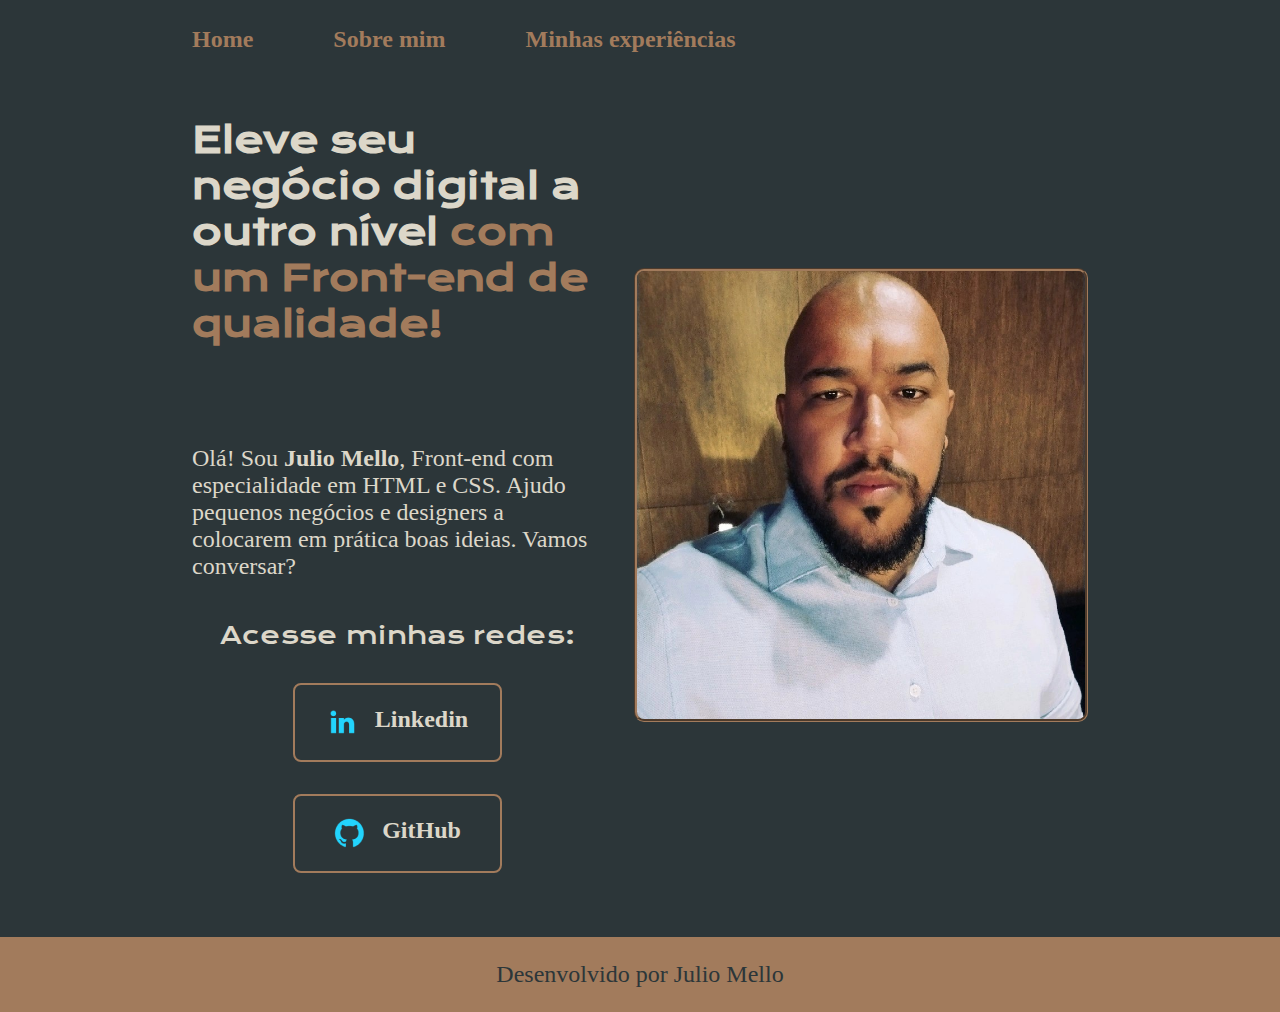
<file: index.html>
<!DOCTYPE html>
<html lang="pt-br">
<head>
    <meta charset="UTF-8">
    <meta http-equiv="X-UA-Comatible" content="IE-edge">
    <meta name="viewport" content="width=device-width, initial-scale=1.0">
    <title>Meu Portfólio</title>
    <link rel="stylesheet" href="/styles/style.css">
</head>
<body>
    <header class="cabecalho">
        <nav class="cabecalho__menu">
            <a class="cabecalho__menu__link" href="/portfólio.html">Home</a>
            <a class="cabecalho__menu__link" href="/about.html">Sobre mim</a>
            <a class="cabecalho__menu__link" href="/curriculum.html">Minhas experiências</a>
        </nav>
    </header>
    <main class="apresentacao">
        <section class="apresentacao__conteudo">
            <h1 class="apresentacao__conteudo__titulo">Eleve seu negócio digital a outro nível <strong class="titulo-destaque"> com um Front-end de qualidade!</strong></h1> <br>
            <p class="apresentacao__conteudo__texto">Olá! Sou <strong>Julio Mello</strong>,  Front-end com especialidade em  HTML e CSS. Ajudo pequenos negócios e designers a colocarem em prática boas ideias. Vamos conversar?</p>
            <div class="apresentacao__links">
                <h2 class="apresentacao__links__subtitulo">Acesse minhas redes:</h2>
                <a class="apresentacao__links__navegacao" href="https://www.linkedin.com/in/juliocezarmello/">
                    <img src="/assets/linkedin.png" alt="Logo do LinkedIn"> 
                    Linkedin</a>
                <a class="apresentacao__links__navegacao" href="https://github.com/Julio-dev33"> 
                    <img src="/assets/github.png" alt="Logo GitHub">
                    GitHub</a>
            </div>
            
        </section>
        <img class="apresentacao__links__link__foto" src="/assets/perfil.jpeg" alt="Foto de Julio Mello">
    </main>
    <footer class="rodape">
        <P>Desenvolvido por Julio Mello</P>
    </footer>
    
</body>
</html>
</file>
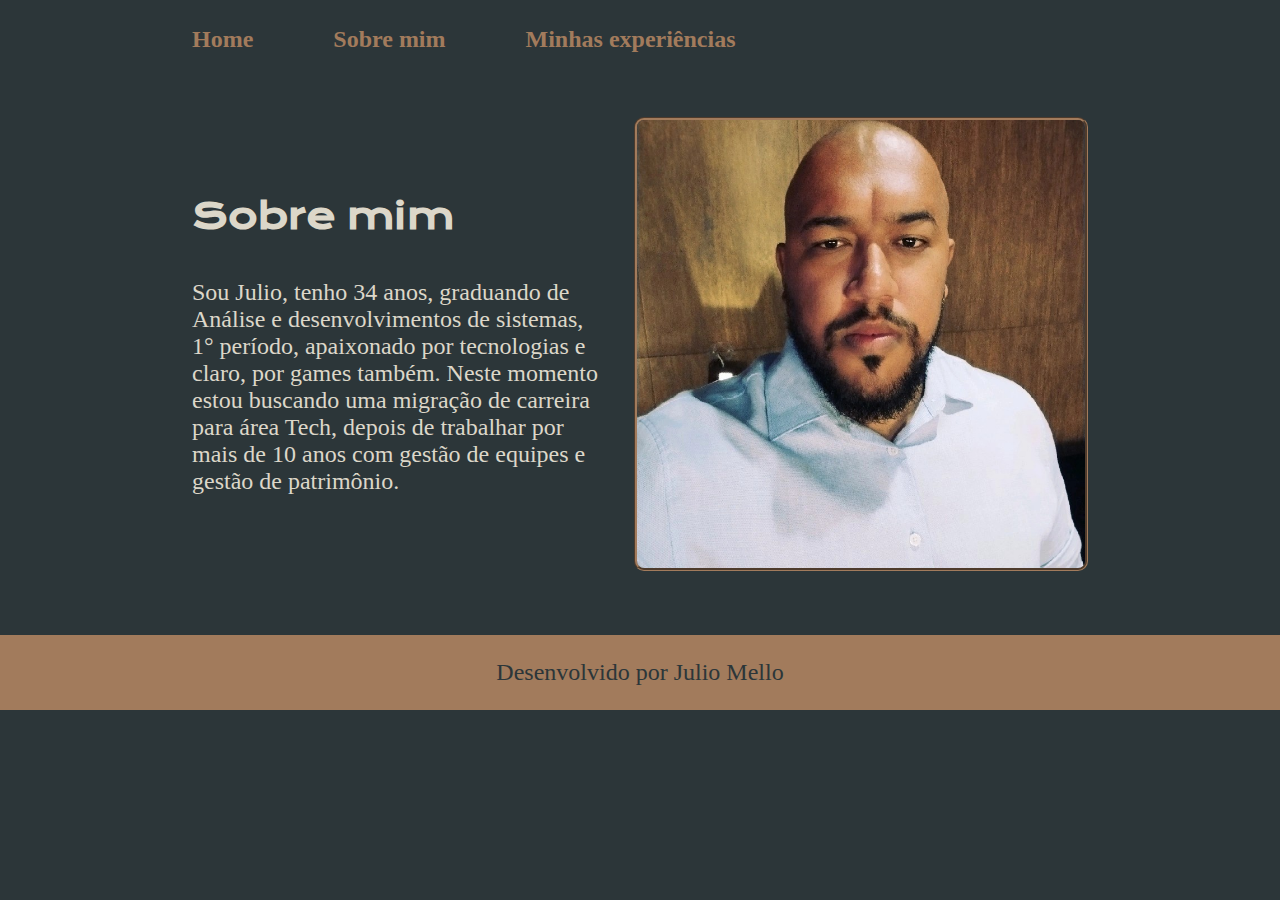
<file: about.html>
<!DOCTYPE html>
<html lang="bt-br">
<head>
    <meta charset="UTF-8">
    <meta name="viewport" content="width=device-width, initial-scale=1.0">
    <title>Sobre mim</title>
    <link rel="stylesheet" href="/styles/style.css">
</head>
<body>
<header class="cabecalho">
    <nav class="cabecalho__menu">
        <a class="cabecalho__menu__link" href="/portfólio.html">Home</a>
        <a class="cabecalho__menu__link" href="/about.html">Sobre mim</a>
        <a class="cabecalho__menu__link" href="/curriculum.html">Minhas experiências</a>
    </nav>
</header>
<main class="apresentacao">
    <section class="apresentacao__conteudo">
        <h1 class="apresentacao__conteudo__titulo">Sobre mim</h1>
        <p class="apresentacao__conteudo__texto">Sou Julio, tenho 34 anos, graduando de Análise e desenvolvimentos de sistemas, 1° período, apaixonado por tecnologias e claro, por games também. Neste momento estou buscando uma migração de carreira para área Tech, depois de trabalhar por mais de 10 anos com gestão de equipes e gestão de patrimônio.
                                                
        </p>
        </section>
    <img class="apresentacao__links__link__foto" src="/assets/perfil.jpeg" alt="Foto de Julio Mello">
</main>
<footer class="rodape">
    <P>Desenvolvido por Julio Mello</P>
</body>
</html>
</file>
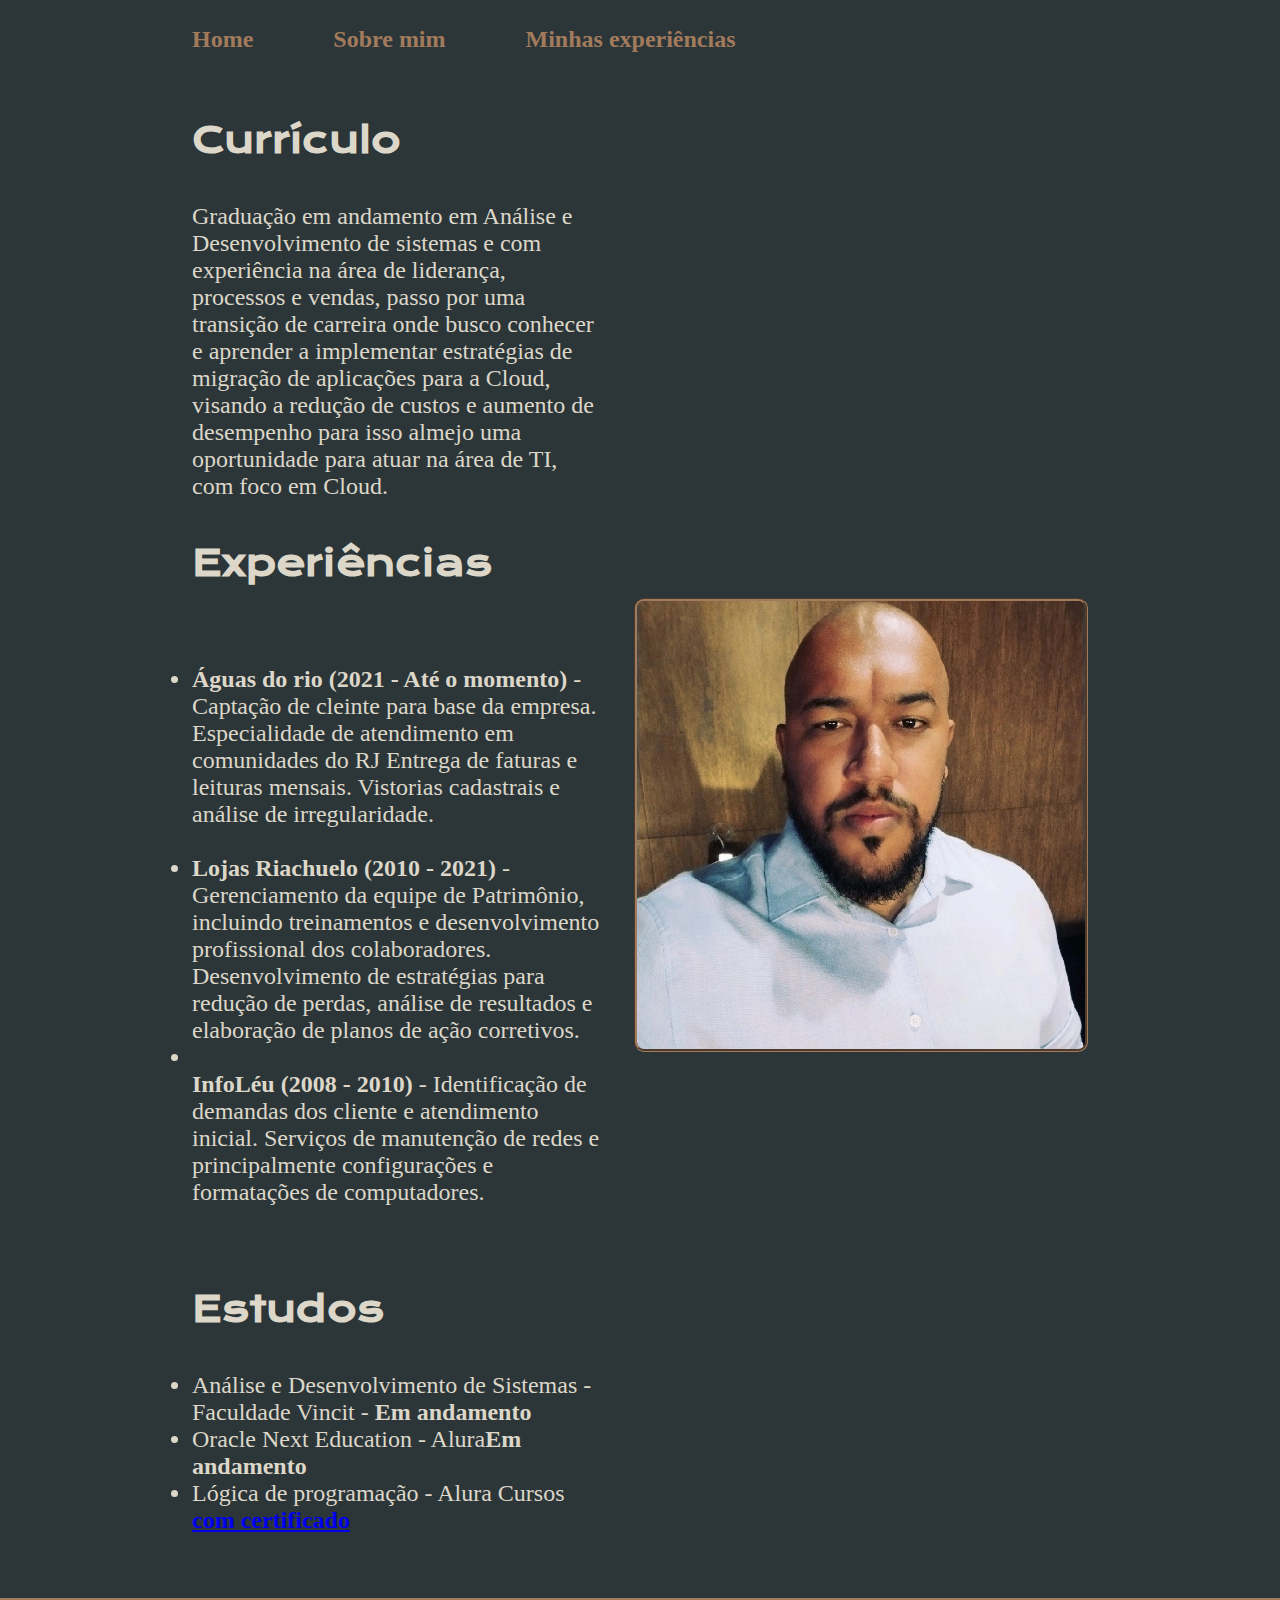
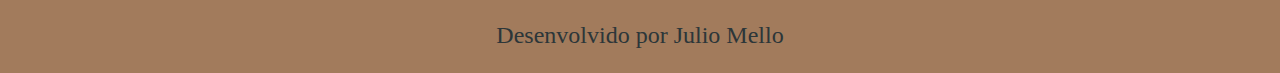
<file: curriculum.html>
<!DOCTYPE html>
<html lang="pt-br">
<head>
    <meta charset="UTF-8">
    <meta name="viewport" content="width=device-width, initial-scale=1.0">
    <title>Minhas experiências</title>
    <link rel="stylesheet" href="/styles/style.css">
</head>
<body>
    <header class="cabecalho">
        <nav class="cabecalho__menu">
            <a class="cabecalho__menu__link" href="/portfólio.html">Home</a>
            <a class="cabecalho__menu__link" href="/about.html">Sobre mim</a>
            <a class="cabecalho__menu__link" href="/curriculum.html">Minhas experiências</a>
        </nav>
    </header>

    
    <main class="apresentacao">
        <section class="apresentacao__conteudo">
            <h1 class="apresentacao__conteudo__titulo">Currículo</h1>
            <p class="apresentacao__conteudo__texto">
                Graduação em andamento em Análise e Desenvolvimento de sistemas e com experiência na área de
                liderança, processos e vendas, passo por uma transição de carreira onde busco conhecer e aprender
                a implementar estratégias de migração de aplicações para a Cloud, visando a redução de custos e
                aumento de desempenho para isso almejo uma oportunidade para atuar na área de TI, com foco em
                Cloud.
            </p>
            <h2 class="apresentacao__conteudo__titulo">Experiências</h2>
            <p class="apresentacao__conteudo__texto">
            <ul class="apresentacao__conteudo__texto">
                <li><strong>Águas do rio (2021 - Até o momento)</strong> - Captação de cleinte para base da empresa.
                    Especialidade de atendimento em comunidades do RJ
                    
                    Entrega de faturas e leituras mensais.
                    Vistorias cadastrais e análise de irregularidade. </li> <br>
                <li> <strong>Lojas Riachuelo (2010 - 2021)</strong> - Gerenciamento da equipe de Patrimônio, incluindo treinamentos e desenvolvimento profissional dos colaboradores.
                    Desenvolvimento de estratégias para redução de perdas, análise de resultados e elaboração de planos de ação corretivos.
                   </li>
                <li> <br>
                    <strong>InfoLéu (2008 - 2010)</strong> - Identificação de demandas dos cliente e atendimento inicial. Serviços de manutenção de redes e principalmente configurações e formatações de computadores.
                </li>
            </ul>
            </p>
            <h2 class="apresentacao__conteudo__titulo">Estudos</h2>
            <div class="apresentacao__conteudo__texto">
            <ul class="apresentacao__conteudo__texto">
                <li>Análise e Desenvolvimento de Sistemas - Faculdade Vincit  - <a><strong>Em andamento</strong></a> </li>
                <li>Oracle Next Education - Alura<a><strong>Em andamento</strong></a></li>
                <li>Lógica de programação - Alura Cursos <a href="/assets/Julio Cezar Mello de Souza - Curso Lógica de programação_ mergulhe em programação com JavaScript - Alura.pdf"><strong>com certificado</strong></a></li>
            </ul>
            </div>    
        </section>
        <img class="apresentacao__links__link__foto" src="./assets/perfil.jpeg" class="apresentacao__links__link__foto" alt="Foto da Julio Mello">
    </main> 

<footer class="rodape">
    <P>Desenvolvido por Julio Mello</P>
</body>
</html>
</file>
<file: styles/style.css>
@import url('https://fonts.googleapis.com/css2?family=Krona+One&family=Montserrat:wght@400;600&display=swap');

:root {
    --cor-primaria: #2C3639;
    --cor-secundaria: #DCD7C9;
    --cor-terciaria: #a27b5c;
    --cor-hover: #3f4e4f;

    --fonte-primaria: 'Krona One', sans-serif;
    --font-secundaria: 'Montserrat', sans-serif;
}
*{
    margin: 0;
    padding: 0;
}

body{
    box-sizing: border-box;
    background-color: var(--cor-primaria);
    color: var(--cor-secundaria);
}
.cabecalho{
    padding: 2% 0% 0% 15%;
}
.cabecalho__menu{
    display: flex;
    gap: 80px;
}
.cabecalho__menu__link{
    font-family: var(--fonte-secundaria);
    font-size: 1.5rem;
    font-weight: 600;
    color: var(--cor-terciaria);
    text-decoration: none;
}
.apresentacao{
    padding: 5% 15%;
    display: flex;
    align-items: center;
    justify-content: space-between;
    gap: 32px;
}
.apresentacao__conteudo{
    width: 50%;
    display: flex;
    flex-direction: column;
    gap: 40px;
}

.apresentacao__conteudo__titulo{
    font-size: 2.25rem;
    font-family: var(--fonte-primaria);
}
.titulo-destaque{
    color: var(--cor-terciaria);
}
.apresentacao__conteudo__texto{
    font-size: 1.5rem;
    font-family: var(--fonte-secundaria);
}

.apresentacao__links{
    display: flex;
    flex-direction: column;
    justify-content: space-between;
    align-items: center;
    gap: 32px;
}
.apresentacao__links__subtitulo{
    font-family: var(--fonte-primaria);
    font-weight: 400;
    font-size: 1.5rem;
}
.apresentacao__links__navegacao{
    display: flex;
    justify-content: center;
    gap: 16px;
    border: 2px solid var(--cor-terciaria);
    width: 50%;
    text-align: center;
    border-radius: 8px;
    font-size: 1.5rem;
    font-weight: 600;
    padding: 21.5px 0;
    text-decoration: none;
    color: var(--cor-secundaria);
    font-family: var(--fonte-secundaria);
}
.apresentacao__links__link:hover{
    background-color: var(--cor-hover);
}
.apresentacao__links__link__foto {
    width: 50%;
    border-radius: 10px;
    border-style:groove;
    border-color: #a27b5c;
}

@media (max-width: 1200px) {
    .cabecalho {
        padding: 10%;
    }
    
    .cabecalho__menu {
        justify-content: center;
    }

    .apresentacao {
        flex-direction: column-reverse;
        padding: 5%;
    }

    .apresentacao__conteudo {
        width: auto;
    }
}

.rodape{
    color: var(--cor-primaria);
    background-color: var(--cor-terciaria);
    padding: 24px;
    text-align: center;
    font-family: var(--fonte-secundaria);
    font-size: 1.5rem;
    font-weight: 400;
}
</file>
